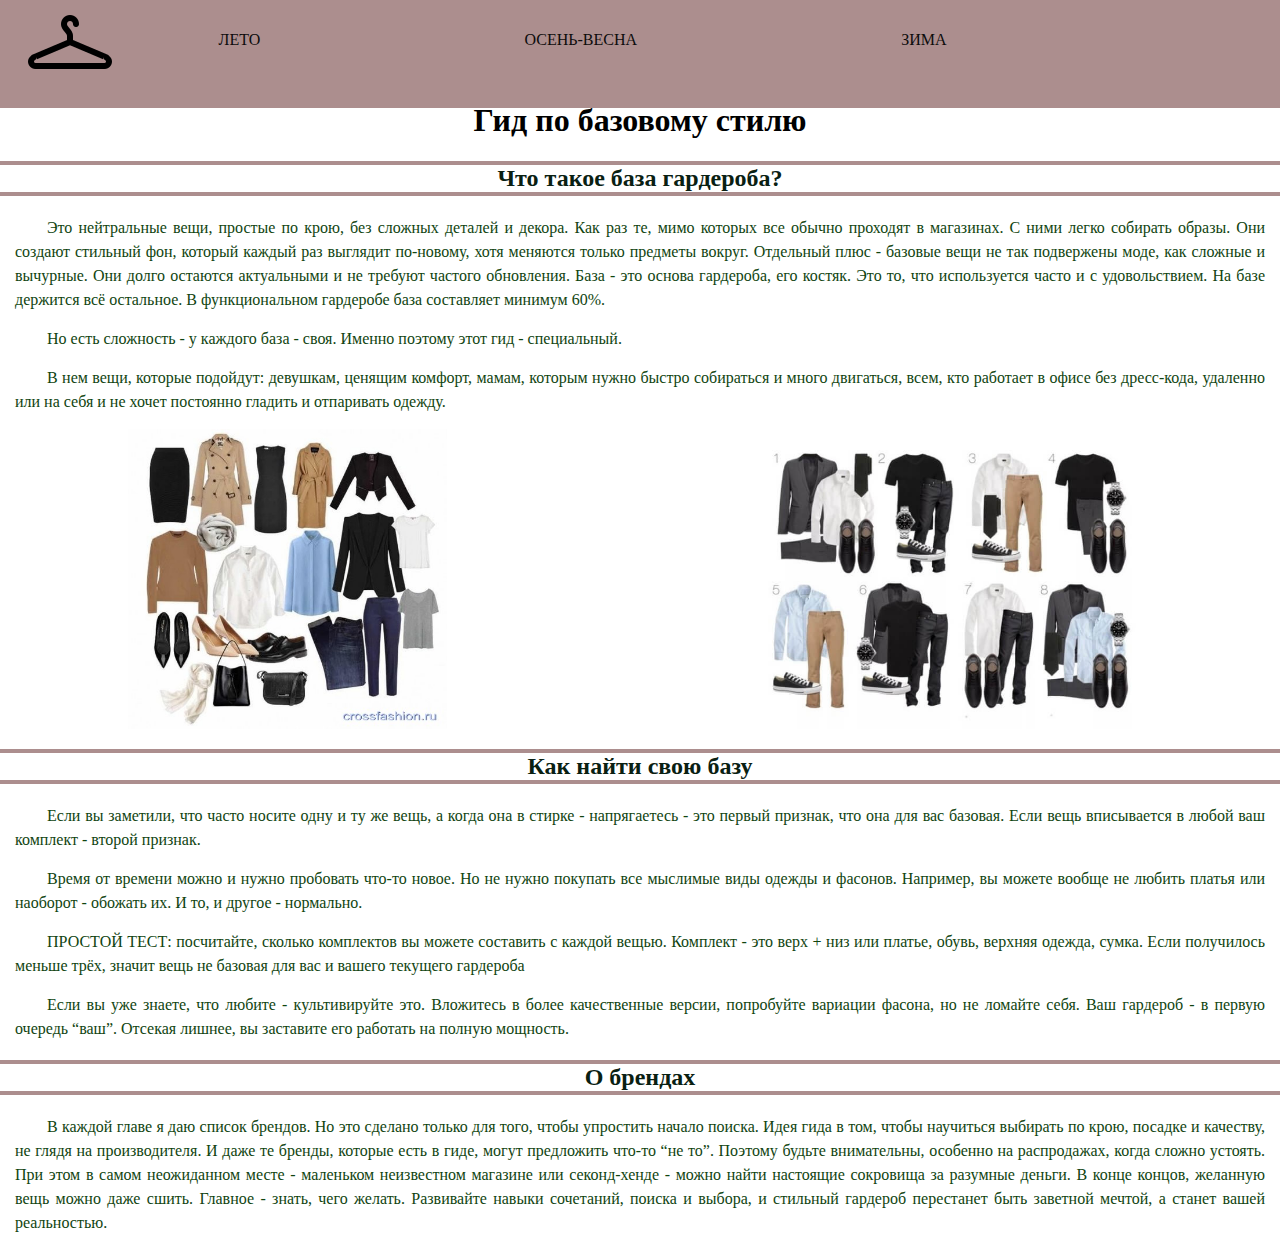
<file: FE/sep6/index.html>
<!DOCTYPE html>
<html lang="en">
  <head>
    <meta charset="UTF-8" />
    <meta http-equiv="X-UA-Compatible" content="IE=edge" />
    <meta name="viewport" content="width=device-width, initial-scale=1.0" />
    <title>your styleguide</title>
    <link
      rel="stylesheet"
      href="https://maxst.icons8.com/vue-static/landings/line-awesome/line-awesome/1.3.0/css/line-awesome.min.css"
    />
    <link rel="preconnect" href="https://fonts.googleapis.com" />
    <link rel="preconnect" href="https://fonts.gstatic.com" crossorigin />
    <link
      href="https://fonts.googleapis.com/css2?family=Barlow:wght@300;400&display=swap"
      rel="stylesheet"
    />
    <style>
      body,
      html {
        width: 100%;
        height: 100%;
        margin: 0;
        padding: 0;
      }
      h1 {
        margin-top: 8%;
        text-align: center;
      }
      :root {
        --main-color: rgb(9, 32, 18);
        --color: rgb(16, 68, 16);
      }
      p {
        color: var(--color);
      }
      h2 {
        border-bottom: 4px solid rgb(172, 142, 142);
        border-top: 4px solid rgb(172, 142, 142);
      }
      h2 {
        color: var(--main-color);
        text-align: center;
      }
      main {
        width: 100%;
        height: auto;
      }
      header {
        height: 12%;
        width: 100%;
        background: rgb(172, 142, 142);
        display: flex;
        position: fixed;
        top: 0;
        margin: 0;
        padding: 0;
      }
      nav {
        height: 100%;
        width: 60%;
        margin-top: 15px;
      }
      nav > ul {
        display: flex;
        justify-content: space-between;
        list-style: none;
      }
      nav > ul > li > a {
        color: rgb(12, 12, 12);
        text-decoration: none;
      }
      .logo {
        height: 100%;
        width: 12%;
        margin: 5px;
        padding: 0;
        margin: 0 0 0 25px;
      }
      .p {
        margin: 20px 20px 20px 20px;
      }
      .images {
        width: 100%;
        height: 300px;
        display: flex;
        justify-content: space-around;
        background-position: center;
      }
      .fotoone {
        width: 30%;
        background-size: contain;
        background-image: url(./img1.jpg);
        background-repeat: no-repeat;
      }
      .fototwo {
        width: 30%;
        background-size: contain;
        background-repeat: no-repeat;
        background-image: url(./img2.jpg);
      }
      p {
        margin: 15px;
        font-size: 16px;
        line-height: 1.5;
        text-indent: 2rem;
        text-align: justify;
      }
    </style>
  </head>
  <body>
    <header>
      <div class="logo">
        <img src="./icons8-hanger-90.png" alt="main_logo" />
      </div>
      <nav>
        <ul>
          <li><a href="#">ЛЕТО</a></li>
          <li><a href="#">ОСЕНЬ-ВЕСНА</a></li>
          <li><a href="#">ЗИМА</a></li>
        </ul>
      </nav>
    </header>
    <main>
      <h1>Гид по базовому стилю</h1>
      <h2>Что такое база гардероба?</h2>
      <p>
        Это нейтральные вещи, простые по крою, без сложных деталей и декора. Как
        раз те, мимо которых все обычно проходят в магазинах. С ними легко
        собирать образы. Они создают стильный фон, который каждый раз выглядит
        по-новому, хотя меняются только предметы вокруг. Отдельный плюс -
        базовые вещи не так подвержены моде, как сложные и вычурные. Они долго
        остаются актуальными и не требуют частого обновления. База - это основа
        гардероба, его костяк. Это то, что используется часто и с удовольствием.
        На базе держится всё остальное. В функциональном гардеробе база
        составляет минимум 60%.
      </p>
      <p>
        Но есть сложность - у каждого база - своя. Именно поэтому этот гид -
        специальный.
      </p>
      <p>
        В нем вещи, которые подойдут: девушкам, ценящим комфорт, мамам, которым
        нужно быстро собираться и много двигаться, всем, кто работает в офисе
        без дресс-кода, удаленно или на себя и не хочет постоянно гладить и
        отпаривать одежду.
      </p>
      <div class="images">
        <div class="fotoone"></div>
        <div class="fototwo"></div>
      </div>
      <h2>Как найти свою базу</h2>
      <p>
        Если вы заметили, что часто носите одну и ту же вещь, а когда она в
        стирке - напрягаетесь - это первый признак, что она для вас базовая.
        Если вещь вписывается в любой ваш комплект - второй признак.
      </p>
      <p>
        Время от времени можно и нужно пробовать что-то новое. Но не нужно
        покупать все мыслимые виды одежды и фасонов. Например, вы можете вообще
        не любить платья или наоборот - обожать их. И то, и другое - нормально.
      </p>
      <p>
        ПРОСТОЙ ТЕСТ: посчитайте, сколько комплектов вы можете составить с
        каждой вещью. Комплект - это верх + низ или платье, обувь, верхняя
        одежда, сумка. Если получилось меньше трёх, значит вещь не базовая для
        вас и вашего текущего гардероба
      </p>
      <p>
        Если вы уже знаете, что любите - культивируйте это. Вложитесь в более
        качественные версии, попробуйте вариации фасона, но не ломайте себя. Ваш
        гардероб - в первую очередь “ваш”. Отсекая лишнее, вы заставите его
        работать на полную мощность.
      </p>
      <h2>О брендах</h2>
      <p>
        В каждой главе я даю список брендов. Но это сделано только для того,
        чтобы упростить начало поиска. Идея гида в том, чтобы научиться выбирать
        по крою, посадке и качеству, не глядя на производителя. И даже те
        бренды, которые есть в гиде, могут предложить что-то “не то”. Поэтому
        будьте внимательны, особенно на распродажах, когда сложно устоять. При
        этом в самом неожиданном месте - маленьком неизвестном магазине или
        секонд-хенде - можно найти настоящие сокровища за разумные деньги. В
        конце концов, желанную вещь можно даже сшить. Главное - знать, чего
        желать. Развивайте навыки сочетаний, поиска и выбора, и стильный
        гардероб перестанет быть заветной мечтой, а станет вашей реальностью.
      </p>
    </main>
  </body>
</html>
</file>
